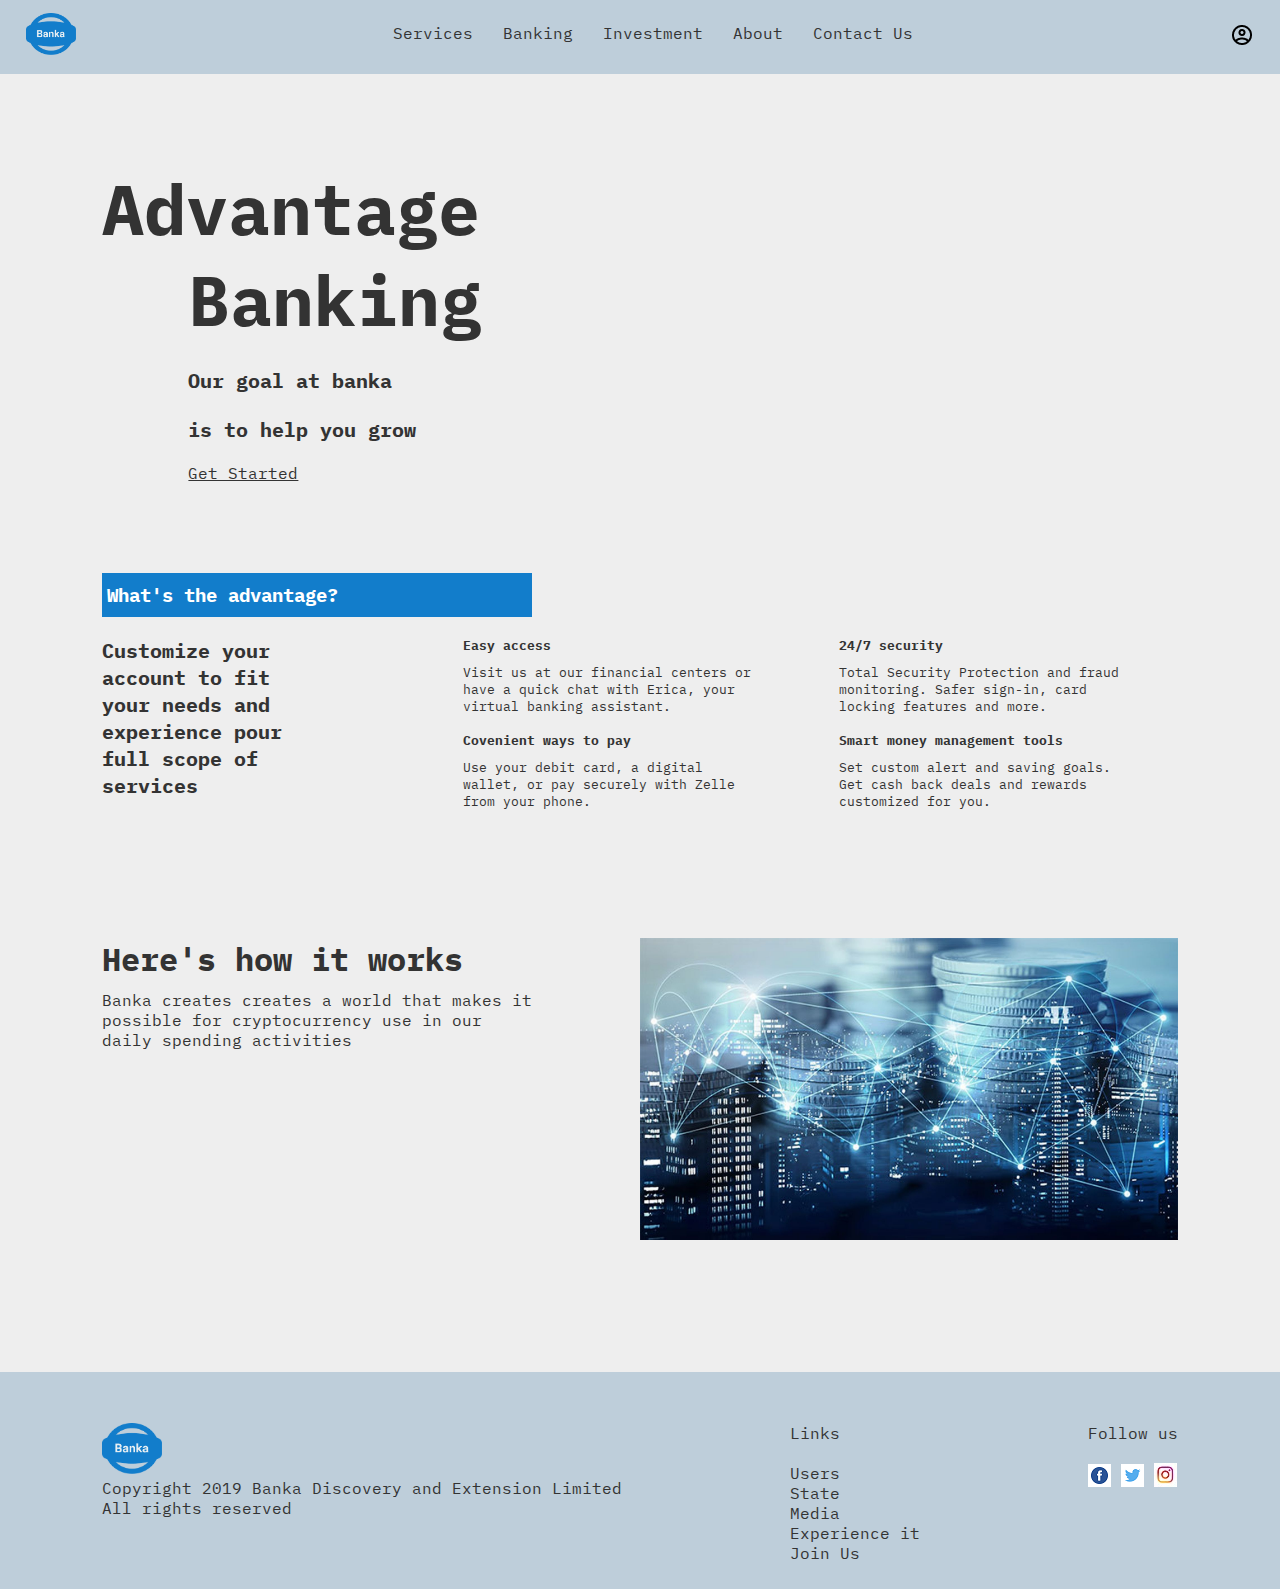
<file: index.html>
<!DOCTYPE html>
<html lang="en">

<head>
    <meta charset="UTF-8">
    <meta http-equiv="X-UA-Compatible" content="IE=edge">
    <meta name="viewport" content="width=device-width, initial-scale=1.0">
    <title>Homepage</title>
    <link rel="preconnect" href="https://fonts.gstatic.com">
    <link rel="stylesheet" type="text/css" href="./css/general.css">
    <link rel="stylesheet" href="./css/homepagecss.css">
    <link href="https://fonts.googleapis.com/css2?family=IBM+Plex+Mono:wght@300&display=swap" rel="stylesheet">

</head>

<body>
    <div class="auth w-full">
        <nav class="flex w-full justify-between">
            <div>
                <img src="./images/logo4.png" alt="" style=width:50px;>
            </div>
            <div class="navspan">
                <span><a href="">Services</a></span>
                <span><a href="">Banking</a></span>
                <span><a href="">Investment</a></span>
                <span><a href="">About</a></span>
                <span><a href="">Contact Us</a></span>
            </div>
            <div id="mySidenav"  class="sidenav">
                <a href="javascript:void(0)" class="closebtn" onclick="closeNav()">&times;</a>
                <a href="login.html"><img src="./images/accounticon.png" alt="" style=color:rgba(18,125,203,1);></a>
                <a href="#">Services</a>
                <a href="#">Banking</a>
                <a href="#">Investment</a>
                <a href="#">About</a>
            </div>
            <div class="menu">
                <span style="font-size:30px;cursor:pointer" onclick="openNav()">&#9776; </span>
            </div>
            <div class="dash">
                <a href="./login/index.html"><img src="./images/accounticon.png" alt="" style=color:rgba(18,125,203,1);></a>
            </div>
        </nav>

        <div class="form-sec w-full">
            <h1>Advantage</h1>
            <h1 class="h1">Banking</h1>
            <h6 class="h1">Our goal at banka</h6>
            <h6 class="h1">is to help you grow</h6>
            <br>
            <h7 class="h1 h2"><a href="signup.html">Get Started</a></h6>
        </div>

        <div class="custom">
            <h3>What's the advantage?</h3>
            <br>
            <div class="custom-sec flex justify-between">
                <div class="custom-1">
                    <p>Customize your account to fit your needs and experience pour full scope of services</p>
                </div>
                <div class="custom-2 flex">
                    <div class="custom-3">
                        <h4>Easy access</h4>
                        <p>Visit us at our financial centers or have a quick chat with Erica, your virtual banking
                            assistant. </p>
                        <br>
                        <h4>Covenient ways to pay</h4>
                        <p>Use your debit card, a digital wallet, or pay securely with Zelle from your phone.</p>
                    </div>
                    <div class="custom-3">
                        <h4>24/7 security</h4>
                        <p>Total Security Protection and fraud monitoring. Safer sign-in, card locking features and
                            more.</p>
                        <br>
                        <h4>Smart money management tools</h4>
                        <p>Set custom alert and saving goals. Get cash back deals and rewards customized for you.</p>
                    </div>
                </div>
            </div>
        </div>

        <div class="work flex justify-between">
            <div class="work-sec">
                <h1>Here's how it works</h1>
                <p>Banka creates creates a world that makes it possible for cryptocurrency use in our daily spending
                    activities</p>
            </div>
            <div class="work-img">
                <img src="./images/bg7.jpg" alt="">
            </div>
        </div>

        <div class="footer flex justify-between">
            <div class="copyright">
                <img src="./images/logo4.png " style=width:60px>
                <br>
                <p>Copyright 2019 Banka Discovery and Extension Limited</p>
                <p>All rights reserved</p>
            </div>
            <div class="links">
                <ul>
                    <li>Links</li>
                    <br>
                    <li><a href="">Users</a></li>
                    <li><a href="">State</a></li>
                    <li><a href="">Media</a></li>
                    <li><a href="">Experience it</a></li>
                    <li><a href="">Join Us</a></li>
            </div>
            <div class="follow">
                <p>Follow us</p>
                <br>
                <span class="yogo"><a href="facebook.com"><img src="./images/facebook.png"></a></span>
                <span class="yogo"><a href="twitter.com"><img src="./images/twitter.png"></a></span>
                <span class="yogo"><a href="instagram.com"><img src="./images/instagram.jpg"><a href=""></a></span>
            </div>
        </div>
    </div>
    <script src="./javascript/index.js"></script>
</body>
</html>
</file>
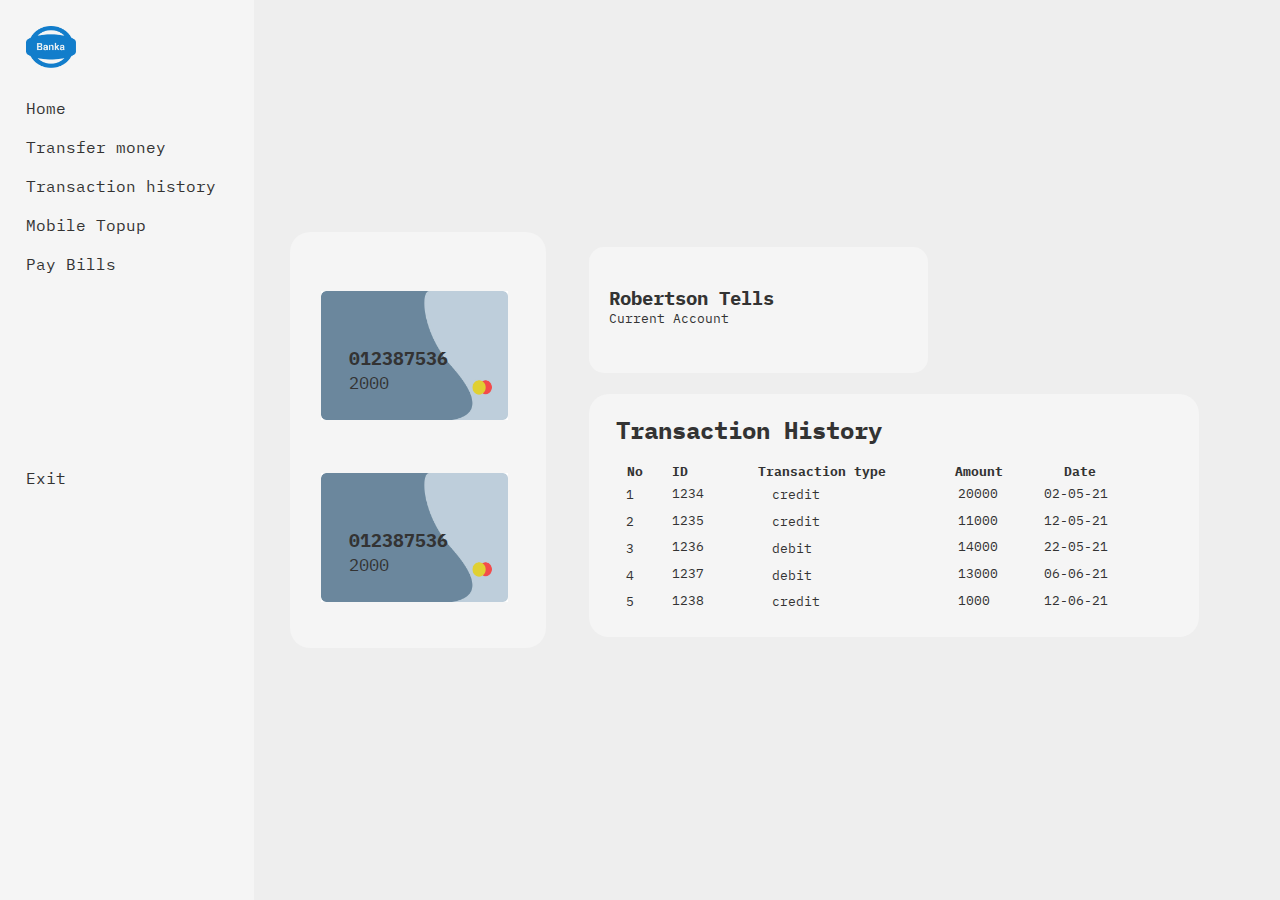
<file: dashboard/index.html>
<!DOCTYPE html>
<html lang="en">
<head>
    <meta charset="UTF-8">
    <meta http-equiv="X-UA-Compatible" content="IE=edge">
    <meta name="viewport" content="width=device-width, initial-scale=1.0">
    <title>Document</title>
    <link rel="preconnect" href="https://fonts.gstatic.com">
    <link rel="stylesheet" type="text/css" href="../css/general.css">
    <link rel="stylesheet" href="../css/dashboard.css">
    <link href="https://fonts.googleapis.com/css2?family=IBM+Plex+Mono:wght@300&display=swap" rel="stylesheet">
</head>
<body>
    <div class="auth w-full flex justify-between justify-center item-center ">
        <div class= "nav">
            <div>
                <img src="../images/logo4.png" alt="" style=width:50px;>
            </div>
            <div class="navbar flex">
                <a href="../index.html">Home</a>
                <a href="../transfer/index.html">Transfer money</a>
                <a href="../transaction/index.html">Transaction history</a>
                <a href="">Mobile Topup</a>
                <a href="">Pay Bills</a>
            </div>
            <div class="exit"> 
                <a href="../index.html">Exit</a>
            </div>
        </div>

        <div class="master-sec">   
            <div class="containt">  
                <div class="mastercard mastercard-2">
                    <h5>2080167895</h5>
                    <p>56,000</p>
                </div>
                <div class="mastercard mastercard-1">
                    <h5>2056971223</h5>
                    <p>24,000</p>
                </div>
                <div class="mastercard mastercard-1">
                    <h5>2056971223</h5>
                    <p>24,000</p>
                </div>
            </div>
        </div>

        <div class="transaction">
            <div class= "transact-det">
                <div class="transact-nam">
                    <h2>Robertson Tells</h2>
                    <p>Current Account</p>
                </div>
                <div class="transact-bal">
                    <h2></h2>
                    <p></p>
                </div>
            </div>

            <div class="transact-tab">
                <div class="transact flex justify-between">
                    <h2>Transaction History</h2>
                    <!-- <input type="text" placeholder="Search.."> -->
                </div>
                
                <div class="transact-his">
                    <table>
                        <thead>
                            <tr>
                                <th>No</th>
                                <th>ID</th>
                                <th>Transaction type</th>
                                <th>Amount</th>
                                <th>Date</th>
                            </tr>
                        </thead>
                        <tbody>
                            <tr>                 
                                <td class="no">1</td>
                                <td>043444</td>
                                <td class="alert">credit</td>
                                <td>43,000</td>
                                <td>06-20-21</td>
                            </tr>
                            <tr>
                                <td class="no">2</td>                                    
                                <td>018238</td>
                                <td class="alert">debit</td>
                                <td>24,333</td>
                                <td>06-12-21</td>
                            </tr>
                            <tr>
                                <td class="no">3</td>
                                <td>082937</td>
                                <td class="alert">debit</td>
                                <td>12,400</td>
                                <td>06-01-21</td>
                            </tr>
                            <tr>
                                <td class="no">4</td>
                                <td>024578</td>
                                <td class="alert">credit</td>
                                <td>23,000</td>
                                <td>05-23-21</td>
                            </tr>
                            <tr>                                    
                                <td class="no">5</td>
                                <td>098945</td>
                                <td class="alert">debit</td>
                                <td>20,150</td>
                                <td>05-09-21</td>
                            </tr>
                        </tbody>
                    </table>
                </div>
            </div>
        </div>
    </div>
    <div class= "screen">
        <nav class="flex w-full justify-between">
            <div>
                <img src="../images/logo4.png" alt="" style=width:50px;>
            </div>
            <div id="mySidenav"  class="sidenav">
                <a href="javascript:void(0)" class="closebtn" onclick="closeNav()">&times;</a>
                <a href="../index.html">Home</a>
                <a href="../transfer/index.html">Transfer money</a>
                <a href="../transaction/index.html">Transaction history</a>
                <a href="#">Mobile topup</a>
                <a href="">Pay bills</a>
            </div>
            <div class="menu">
                <span style="font-size:30px;cursor:pointer" onclick="openNav()">&#9776; </span>
            </div>
        </nav>

        <div>
            <div class= "transact-dett">
                <div class="transact-contain flex">
                    <div class="transact-namm">
                        <h2>Robertson Tells</h2>
                        <p>Current Account</p>
                    </div>
                    <div class="transact-ball">
                        <h2></h2>
                        <p></p>
                    </div>
                </div>
            </div>
            
            <div class= "master-1">
            <div class="master-secc"> 
                <h2>My Account</h2>
                <div class="containt flex">
                    <div class="mastercardd">
                        <h5>2080167895</h5>
                        <p>56,000</p>
                    </div>
                    <div class="mastercardd">
                        <h5>2056971223</h5>
                        <p>24,000</p>
                    </div>
                </div>
            </div>
            </div>

            <div class="quick-action">
                <div class="quick-1">
                    <h2>History</h2>
                    <div class=" quick-2 flex justify-between">
                        <div class=" quick-3 flex justify-between">
                            <img src="../images/Ellipse 4.png" alt="" style= width:70px;height:50px;padding-right:10%;flex-shrink:0;>
                            <div class="quick-4">
                                <h4>Robertson Tells</h4>
                                <p>Credit</p>
                            </div>
                        </div>
                        <div>
                            $300
                        </div>
                    </div>
                    <div class=" quick-2 flex justify-between">
                        <div class=" quick-3 flex justify-between">
                            <img src="../images/Ellipse 5.png" alt="" style= width:70px;height:50px;padding-right:10%;flex-shrink:0;>
                            <div class="quick-4">
                                <h4>Elijah Mills</h4>
                                <p>Debit</p>
                            </div>
                        </div>
                        <div>
                            $300
                        </div>
                    </div>
                </div>
            </div>
        </div>

    </div>
    <script src="../javascript/index.js"></script>
</body>
</html>
</file>
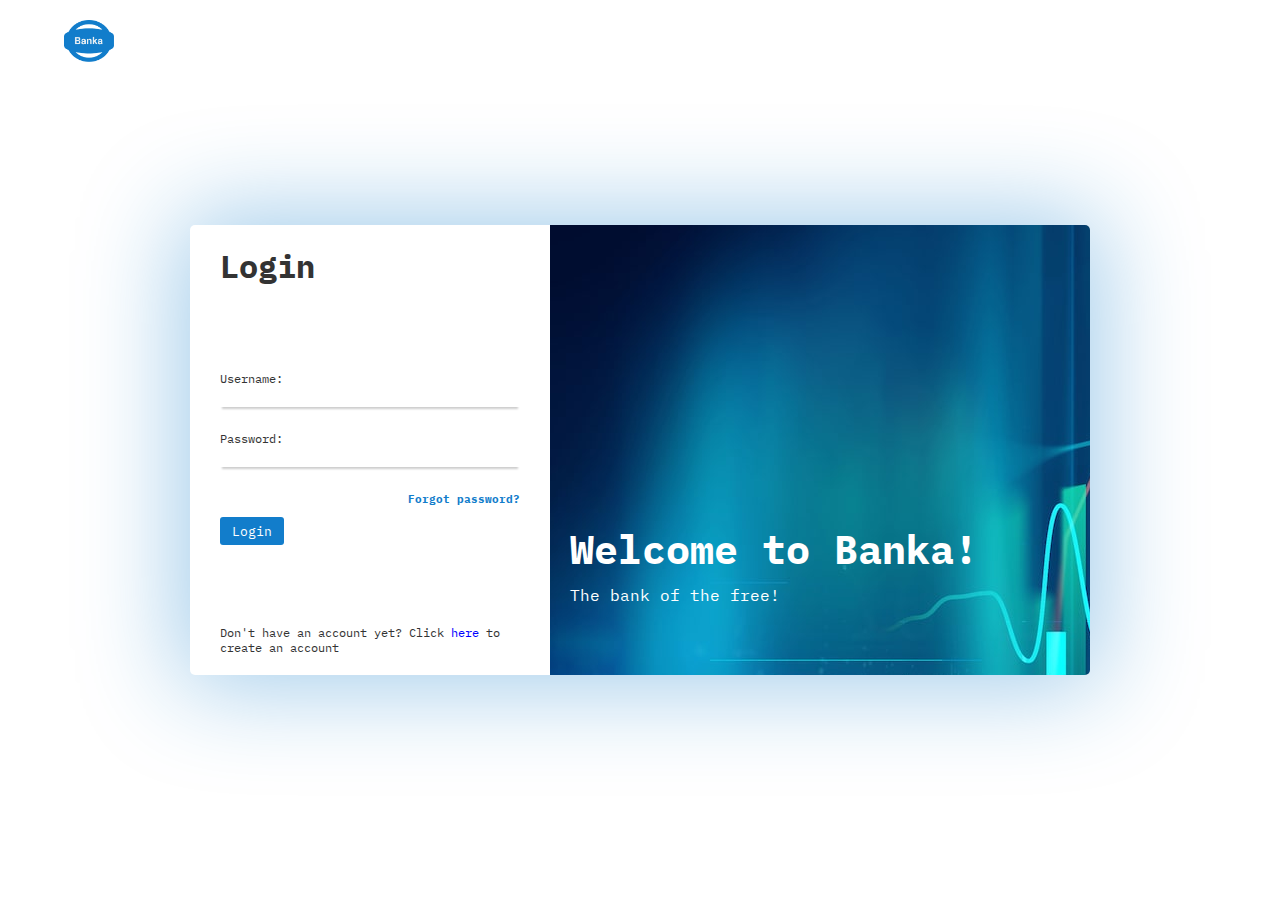
<file: login/index.html>
<!DOCTYPE html>
<html>

<head>
	<meta charset="UTF-8">
	<meta http-equiv="X-UA-Compatible" content="IE=edge">
	<meta name="viewport" content="width=device-width, initial-scale=1.0">
	<title>Banka</title>
	<link rel="preconnect" href="https://fonts.gstatic.com">
	<link href="https://fonts.googleapis.com/css2?family=IBM+Plex+Mono:wght@300&display=swap" rel="stylesheet">
	<link rel="stylesheet" type="text/css" href="../css/general.css">
	<link rel="stylesheet" type="text/css" href="../css/login-signup.css">
</head>

<body>
	<div class="auth flex-center w-full">
		<nav class="w-full">
			<div class="container">
				<img src="../images/logo4.png" style=width:50px;></a>
			</div>
		</nav>

		<div class="form-sec flex">
			<div class="form flex flex-col justify-between">

				<h1>Login</h1>

				<form class="sign w-full">
					<div class="input-sec">
						<label for="">Username:</label>
						<input type="text" name="text" class="input-type">
					</div>

					<div class="input-sec">
						<label for=""> Password:</label>
						<input type="password" name="password" class="input-type" id="myInput">
					</div>

					<div class="remember flex">
						<strong><a href="" class="primary-color">Forgot password?</a></strong>
					</div>

					<button class="btn">
						Login
					</button>
				</form>

				<p class="acct" style=font-size:12px;>Don't have an account yet? Click <a href="../signup/index.html"
						style=text-decoration:none;color:blue;>here</a> to create an account</p>


			</div>

			<div class="welcome h-full flex flex-col">
				<h1 class="text">Welcome to Banka!</h1>
				<p class="text">The bank of the free!</p>
			</div>
		</div>


	</div>
</body>

</html>
</file>
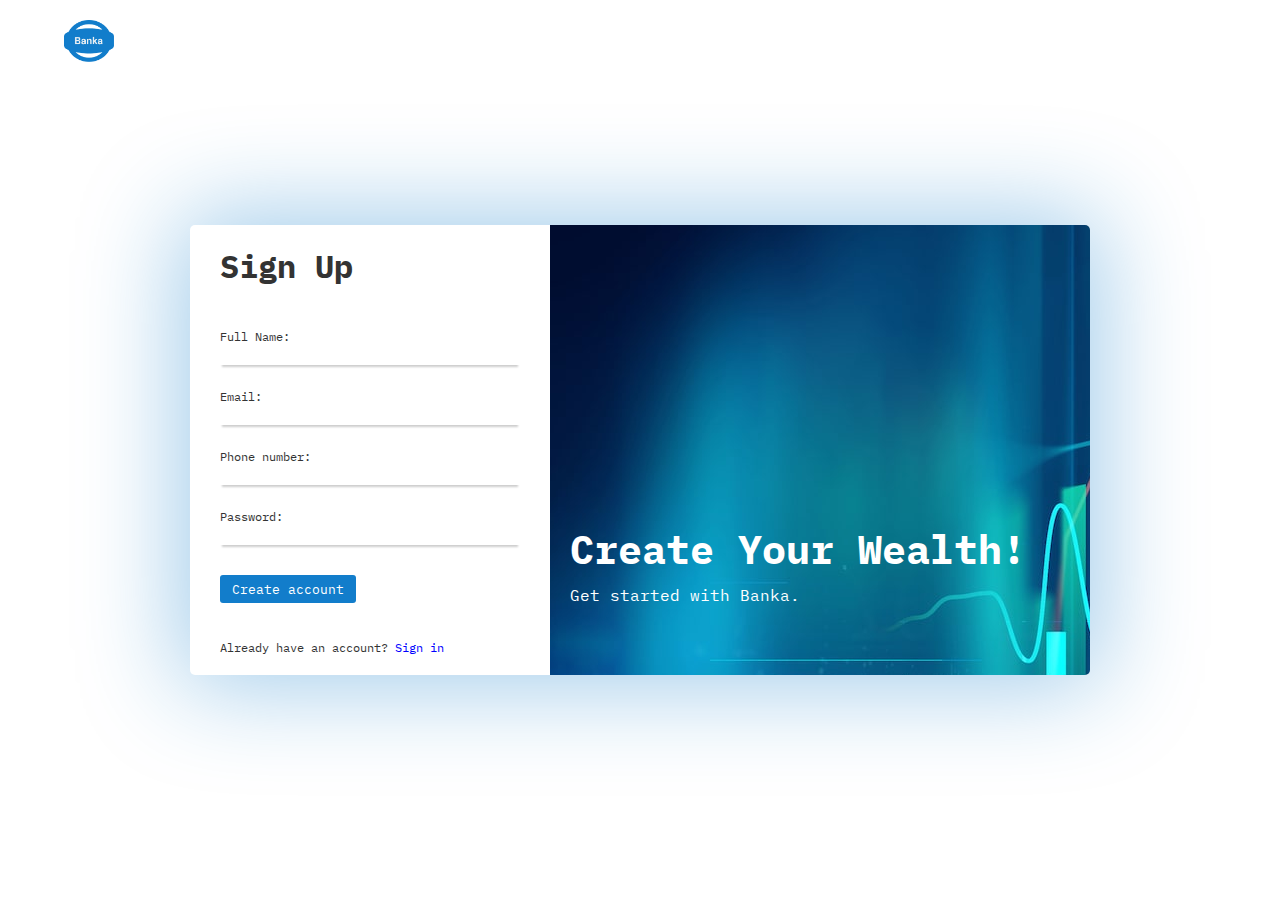
<file: signup/index.html>
<!DOCTYPE html>
<html>

<head>
	<meta charset="UTF-8">
	<meta http-equiv="X-UA-Compatible" content="IE=edge">
	<meta name="viewport" content="width=device-width, initial-scale=1.0">
	<title>Banka</title>
	<link rel="preconnect" href="https://fonts.gstatic.com">
	<link href="https://fonts.googleapis.com/css2?family=IBM+Plex+Mono:wght@300&display=swap" rel="stylesheet">
	<link rel="stylesheet" type="text/css" href="../css/general.css">
	<link rel="stylesheet" type="text/css" href="../css/login-signup.css">
</head>

<body>
	<div class="auth flex-center w-full">
		<nav class="w-full">
			<div class="container">
				<img src="../images/logo4.png" style=width:50px;></a>
			</div>
		</nav>

		<div class="form-sec flex">
			<div class="form flex flex-col justify-between">

				<h1>Sign Up</h1>

				<form class="sign w-full">
					<div class="input-sec">
						<label for="">Full Name:</label>
						<input type="text" name="text" class="input-type">
					</div>

					<div class="input-sec">
						<label for="">Email:</label>
						<input type="text" name="text" class="input-type">
					</div>

					<div class="input-sec">
						<label for="">Phone number:</label>
						<input type="textnum" name="password" class="input-type">
					</div>

					<div class="input-sec">
						<label for=""> Password:</label>
						<input type="textnum" name="password" class="input-type">
					</div>

					<button class="btn">
						Create account
					</button>
				</form>
				<p>Already have an account? <a style=color:blue; href="../login/index.html">Sign in</a></p>
			</div>

			<div class="welcome h-full flex flex-col">
				<h1 class="text">Create Your Wealth!</h1>
				<p class="text">Get started with Banka.</p>
			</div>
		</div>


	</div>
</body>

</html>
</file>
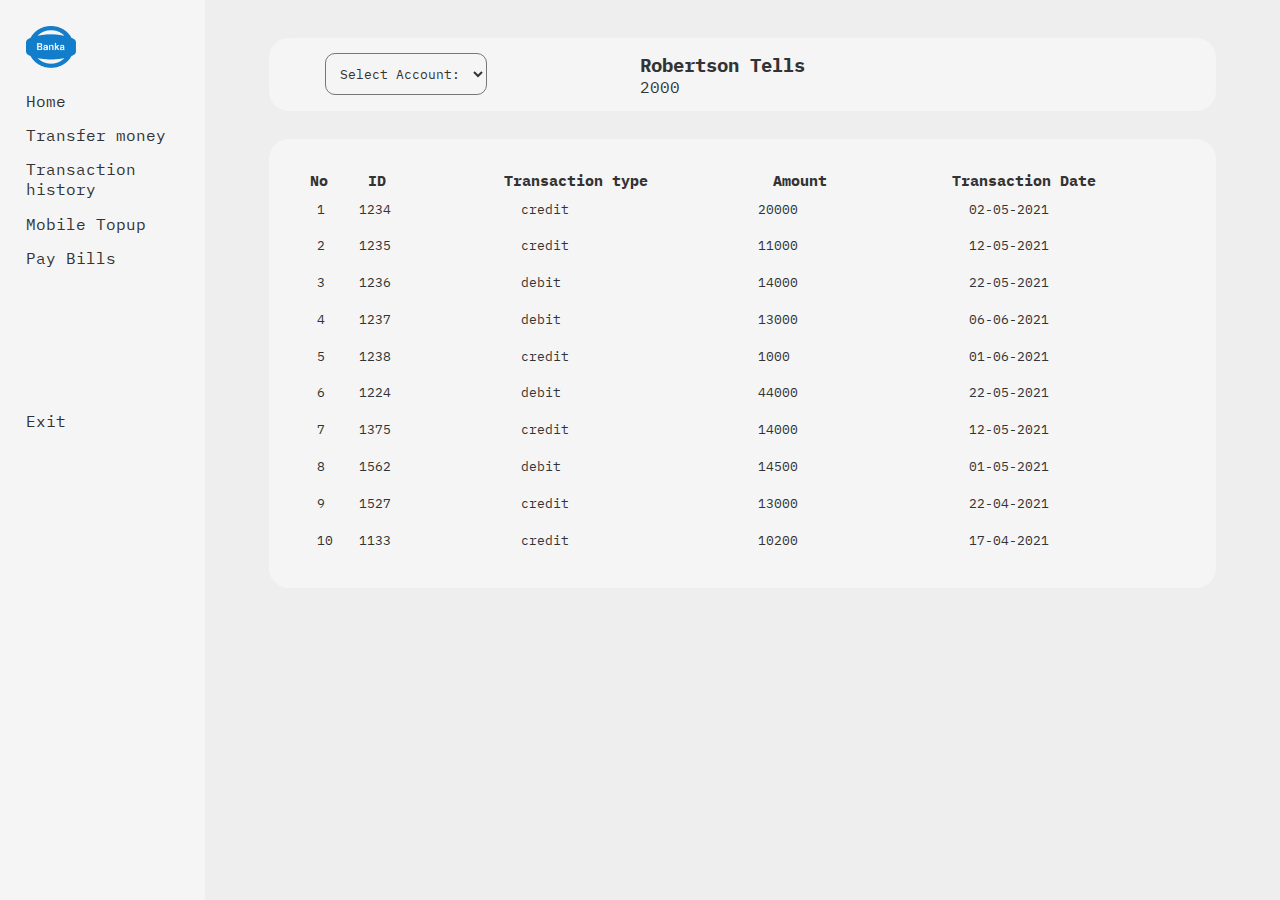
<file: transaction/index.html>
<!DOCTYPE html>
<html lang="en">
<head>
    <meta charset="UTF-8">
    <meta http-equiv="X-UA-Compatible" content="IE=edge">
    <meta name="viewport" content="width=device-width, initial-scale=1.0">
    <title>Transaction History</title>
    <link rel="preconnect" href="https://fonts.gstatic.com">
    <link rel="stylesheet" type="text/css" href="../css/general.css">
    <link rel="stylesheet" href="../css/transaction.css">
    <link href="https://fonts.googleapis.com/css2?family=IBM+Plex+Mono:wght@300&display=swap" rel="stylesheet">
</head>
<body>
    <div class="auth flex w-full justify-between">
        <nav class= "nav">
            <div>
                <img src="../images/logo4.png" alt="" style=width:50px;>
            </div>
            <div class="navbar flex">
                <a href="../index.html">Home</a>
                <a href="../transfer/index.html">Transfer money</a>
                <a href="../transaction/index.html">Transaction history</a>
                <a href="">Mobile Topup</a>
                <a href="">Pay Bills</a>
            </div>
            <div class="exit"> 
                <a href="../index.html">Exit</a>
            </div>
        </nav>
            
    

        <div id="transaction-history">
            <div class="trans flex">
                <div class="mySelect" style="width:200px;">
                    <select id="mySelectButton" class="sele">
                       <option value="0">Select Account:</option>
                       <option class="select-1" value="1">2080167895</option>
                       <option value="2">2056971223</option>
                       <option value="3">2014590012</option>
                    </select>
                </div>

                <div class="mastercard mastercard-1">
                    <h3></h3>
                    <p></p>
                </div>
            </div>
          

            <div class="transact-his">
                <table>
                    <thead>
                        <tr>
                            <th>No</th>
                            <th>ID</th>
                            <th>Transaction type</th>
                            <th>Amount</th>
                            <th>Transaction Date</th>
                        </tr>
                    </thead>
                    <tbody>
                      
                    </tbody>
                </table>
            </div>
        </div>
    </div>
    <div class= "screen w-full">
        <nav class="flex w-full justify-between">
            <div>
                <img src="../images/logo4.png" alt="" style=width:50px;>
            </div>
            <div id="mySidenav"  class="sidenav">
                <a href="javascript:void(0)" class="closebtn" onclick="closeNav()">&times;</a>
                <a href="../index.html">Home</a>
                <a href="#">Transfer money</a>
                <a href="#">Transaction history</a>
                <a href="#">Mobile topup</a>
                <a href="">Pay bills</a>
            </div>
            <div class="menu">
                <span style="font-size:30px;cursor:pointer" onclick="openNav()">&#9776; </span>
            </div>
        </nav>

        <div id="transaction-history">
            <div class="trans">
                <div class="mySelect" style="width:50%;">
                    <select id="mySelectButton" class="sele">
                       <option value="0">Select Account:</option>
                       <option class="select-1" value="1">2080167895</option>
                       <option value="2">2056971223</option>
                       <option value="3">2014590012</option>
                    </select>
                </div>

                <div class="mastercard mastercard-1">
                    <h3>Robert Tells</h3>
                    <p>2000</p>
                </div>
            </div>
        </div>

        <div class="quick-action">
            <div class="quick-1">
                <h2>History</h2>
                <div class=" quick-2 flex justify-between">
                    <div class=" quick-3 flex justify-between">
                        <img class="ellipse" src="../images/Ellipse 4.png" alt="" >
                        <div class="quick-4">
                            <h4>Robertson Tells</h4>
                            <p>Credit</p>
                        </div>
                    </div>
                    <div class="quick-no">
                        30300
                    </div>
                </div>
                <div class=" quick-2 flex justify-between">
                    <div class=" quick-3 flex justify-between">
                        <img class="ellipse" src="../images/Ellipse 5.png" alt="" >
                        <div class="quick-4">
                            <h4>Elijah Mills</h4>
                            <p>Debit</p>
                        </div>
                    </div>
                    <div class="quick-no">
                        1100
                    </div>
                </div>
                <div class=" quick-2 flex justify-between">
                    <div class=" quick-3 flex justify-between">
                        <img class="ellipse" src="../images/Ellipse 4.png" alt="" >
                        <div class="quick-4">
                            <h4>Union Plc</h4>
                            <p>Debit</p>
                        </div>
                    </div>
                    <div class="quick-no">
                        11200
                    </div>
                </div>
                <div class=" quick-2 flex justify-between">
                    <div class=" quick-3 flex justify-between">
                        <img class="ellipse" src="../images/Ellipse 5.png" alt="" >
                        <div class="quick-4">
                            <h4>Matthew Seun</h4>
                            <p>Debit</p>
                        </div>
                    </div>
                    <div class="quick-no">
                        23300
                    </div>
                </div>
            </div>
        </div>
    </div>
    </div>
    <script src="../javascript/transaction.js"></script>
</body>
</html>
</file>
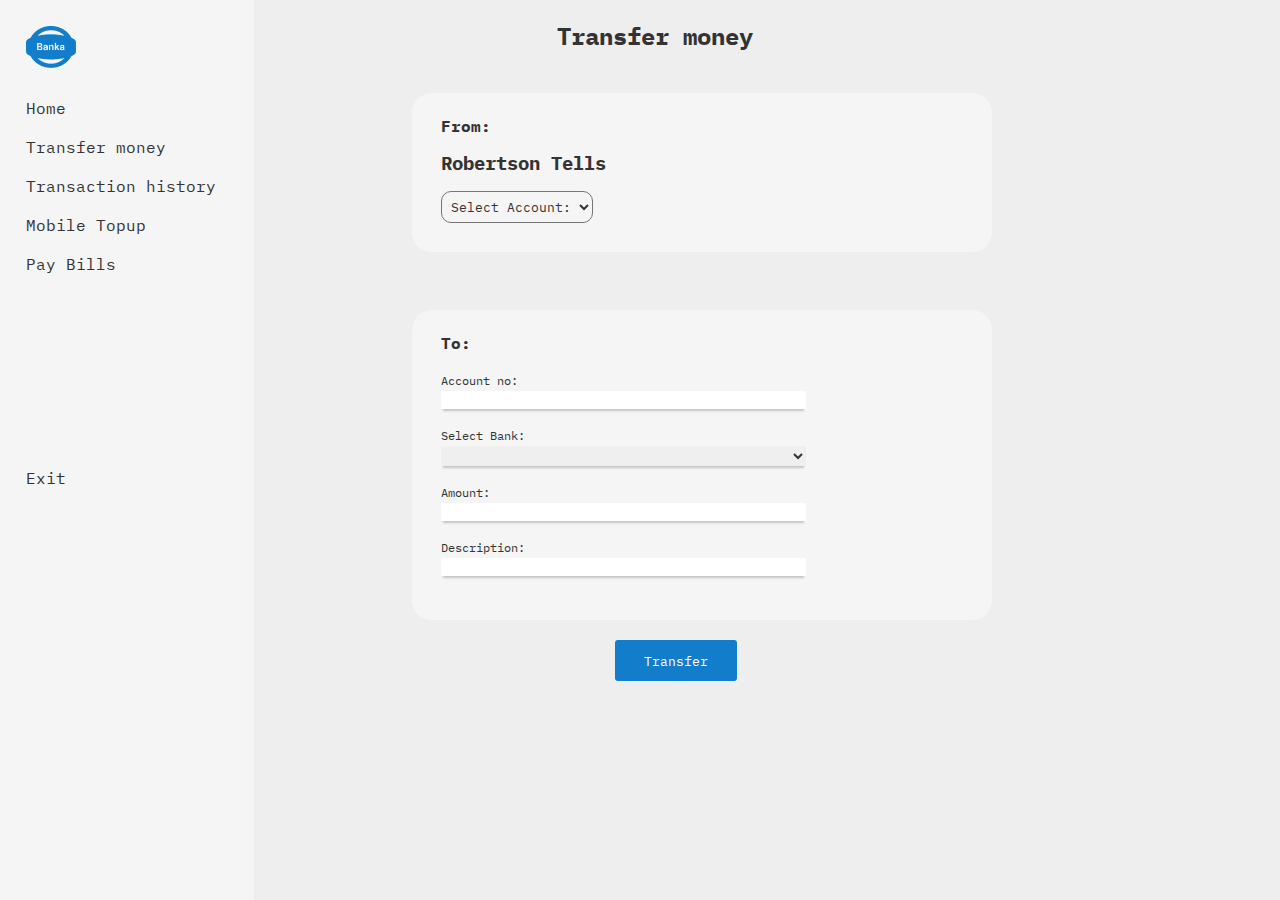
<file: transfer/index.html>
<!DOCTYPE html>
<html lang="en">
<head>
    <meta charset="UTF-8">
    <meta http-equiv="X-UA-Compatible" content="IE=edge">
    <meta name="viewport" content="width=device-width, initial-scale=1.0">
    <title>Transfer money</title>
    <link rel="preconnect" href="https://fonts.gstatic.com">
    <link rel="stylesheet" type="text/css" href="../css/general.css">
    <link rel="stylesheet" href="../css/transfer.css">
    <link href="https://fonts.googleapis.com/css2?family=IBM+Plex+Mono:wght@300&display=swap" rel="stylesheet">
</head>
<body>
  <div class="auth flex w-full">
        <nav class= "nav h-full">
            <div>
                <img src="../images/logo4.png" alt="" style=width:50px;>
            </div>
            <div class="navbar flex">
                <a href="../index.html">Home</a>
                <a href="">Transfer money</a>
                <a href="../transaction/index.html">Transaction history</a>
                <a href="">Mobile Topup</a>
                <a href="">Pay Bills</a>
            </div>
            <div class="exit"> 
                <a href="../index.html">Exit</a>
            </div>
        </nav>

        <div class="form-sec">
			<div class="form">

				<h2>Transfer money</h2>

				<form class="form-input">
					<div class="form-from">
						<h4>From:</h4>
                        <h3>Robertson Tells</h3>
						<select name="" id="" class="sele">
                            <option value="0">Select Account:</option>
                            <option value="1">2080167895</option>
                            <option value="2">2056971223</option>
                            <option value="3">2014590012</option>
                        </select>
					</div>

					<div class="form-to">
						<h4>To:</h4>
                        <div class="input-sec">
                            <label for="">Account no:</label>
						    <input type="text" class="input-type" id="myInput">
                        </div>
                        <div class="input-sec">
                            <label for="">Select Bank:</label>
                            <select name="" id="" class="input-type">
                                <option value=""></option>
                                <option value="">Banka</option>
                                <option value="">Access Bank</option>
                                <option value="">Fidelity Bank</option>
                                <option value="">First Bank</option>
                                <option value="">GTBank</option>
                                <option value="">Heritage Bank</option>
                                <option value="">Polaris Bank</option>
                                <option value="">StandardChartered</option>
                                <option value="">Sterling Bank</option>
                            </select>
                        </div>
                        <div class="input-sec">
                            <label for="">Amount:</label>
                            <input type="text" class="input-type">
                        </div>
                        <div class="input-sec">
                            <label for="">Description:</label>
                            <input type="text" class="input-type">
                        </div>
					</div>

					<button class="btn">
						Transfer
					</button>
				</form>
            </div>
        </div>
  </div>  
  <div class= "screen">
        <nav class="flex w-full justify-between">
            <div>
                <img src="../images/logo4.png" alt="" style=width:50px;>
            </div>
            <div id="mySidenav"  class="sidenav">
                <a href="javascript:void(0)" class="closebtn" onclick="closeNav()">&times;</a>
                <a href="../index.html">Home</a>
                <a href="#">Transfer money</a>
                <a href="#">Transaction history</a>
                <a href="#">Mobile topup</a>
                <a href="">Pay bills</a>
            </div>
            <div class="menu">
                <span style="font-size:30px;cursor:pointer" onclick="openNav()">&#9776; </span>
            </div>
        </nav>

        <div class="form-sec">
			<div class="form">

				<h2>Transfer money</h2>

				<form class="form-input">
					<div class="form-from">
						<h4>From:</h4>
                        <h3>Robertson Tells</h3>
						<select name="" id="" class="sele">
                            <option value="0">Select Account:</option>
                            <option value="1">2080167895</option>
                            <option value="2">2056971223</option>
                            <option value="3">2014590012</option>
                        </select>
					</div>

					<div class="form-to">
						<h4>To:</h4>
                        <div class="input-sec">
                            <label for="">Account no:</label>
						    <input type="text" class="input-type" id="myInput">
                        </div>
                        <div class="input-sec">
                            <label for="">Select Bank:</label>
                            <select name="" id="" class="input-type">
                                <option value=""></option>
                                <option value="">Banka</option>
                                <option value="">Access Bank</option>
                                <option value="">Fidelity Bank</option>
                                <option value="">First Bank</option>
                                <option value="">GTBank</option>
                                <option value="">Heritage Bank</option>
                                <option value="">Polaris Bank</option>
                                <option value="">StandardChartered</option>
                                <option value="">Sterling Bank</option>
                            </select>
                        </div>
                        <div class="input-sec">
                            <label for="">Amount:</label>
                            <input type="text" class="input-type">
                        </div>
                        <div class="input-sec">
                            <label for="">Description:</label>
                            <input type="text" class="input-type">
                        </div>
					</div>

					<button class="btn">
						Transfer
					</button>
				</form>
            </div>
        </div>
  </div>
  <script src="../javascript/transaction.js"></script>
</body>
</html>
</file>
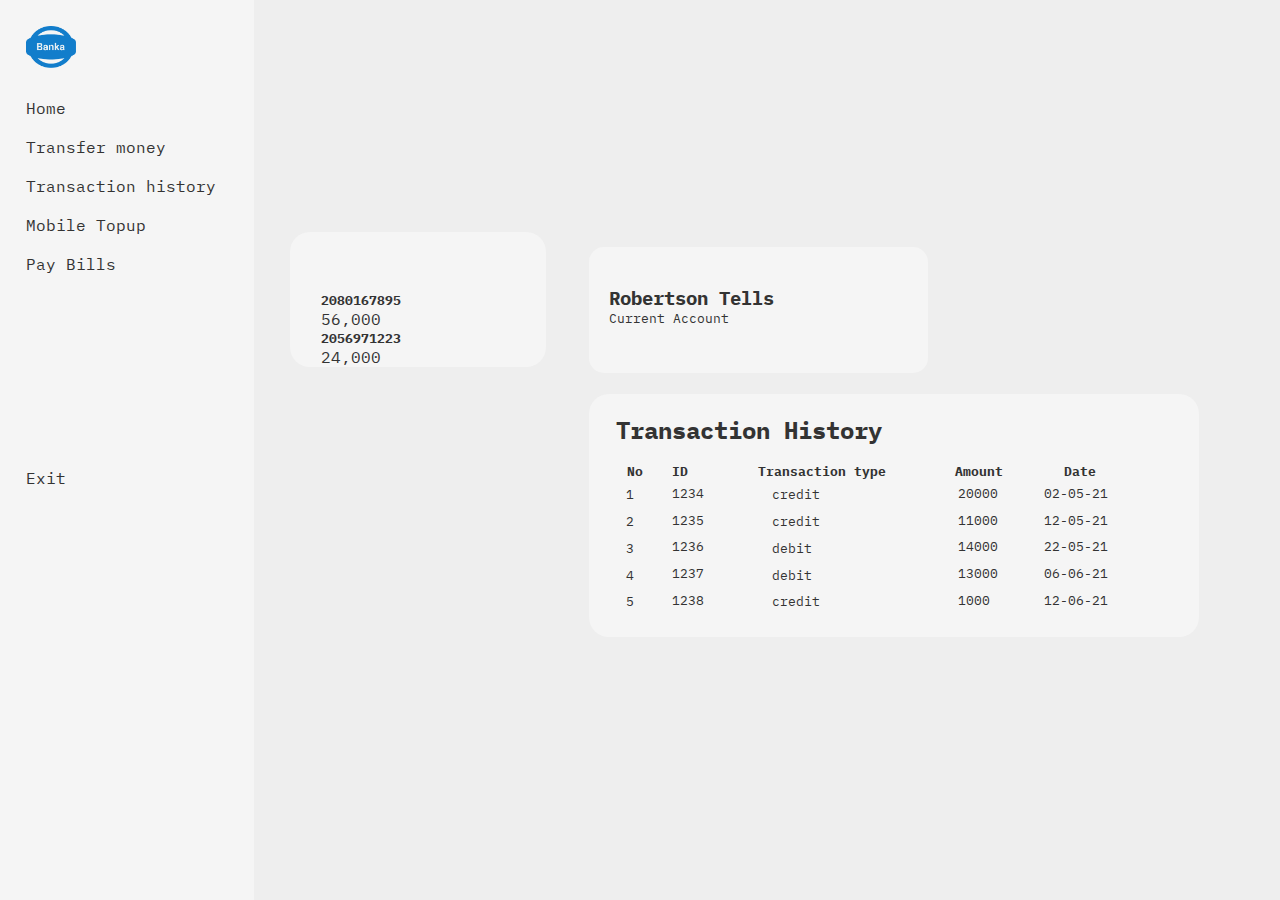
<file: dashboard.html>
<!DOCTYPE html>
<html lang="en">
<head>
    <meta charset="UTF-8">
    <meta http-equiv="X-UA-Compatible" content="IE=edge">
    <meta name="viewport" content="width=device-width, initial-scale=1.0">
    <title>Document</title>
    <link rel="preconnect" href="https://fonts.gstatic.com">
    <link rel="stylesheet" type="text/css" href="./css/general.css">
    <link rel="stylesheet" href="./css/dashboard.css">
    <link href="https://fonts.googleapis.com/css2?family=IBM+Plex+Mono:wght@300&display=swap" rel="stylesheet">
</head>
<body>
    <div class="auth w-full flex justify-between justify-center item-center ">
        <div class= "nav">
            <div>
                <img src="./images/logo4.png" alt="" style=width:50px;>
            </div>
            <div class="navbar flex">
                <a href="index.html">Home</a>
                <a href="">Transfer money</a>
                <a href="">Transaction history</a>
                <a href="">Mobile Topup</a>
                <a href="">Pay Bills</a>
            </div>
            <div class="exit"> 
                <a href="index.html">Exit</a>
            </div>
        </div>

        <div class="master-sec">   
            <div class="containt">  
                <div class="mastercard">
                    <h5>2080167895</h5>
                    <p>56,000</p>
                </div>
                <div class="mastercard">
                    <h5>2056971223</h5>
                    <p>24,000</p>
                </div>
            </div>
        </div>

        <div class="transaction">
            <div class= "transact-det">
                <div class="transact-nam">
                    <h2>Robertson Tells</h2>
                    <p>Current Account</p>
                </div>
                <div class="transact-bal">
                    <h2></h2>
                    <p></p>
                </div>
            </div>

            <div class="transact-tab">
                <div class="transact flex justify-between">
                    <h2>Transaction History</h2>
                    <!-- <input type="text" placeholder="Search.."> -->
                </div>
                
                <div class="transact-his">
                    <table>
                        <thead>
                            <tr>
                                <th>No</th>
                                <th>ID</th>
                                <th>Transaction type</th>
                                <th>Amount</th>
                                <th>Date</th>
                            </tr>
                        </thead>
                        <tbody>
                            <tr>                 
                                <td class="no">1</td>
                                <td>043444</td>
                                <td class="alert">credit</td>
                                <td>43,000</td>
                                <td>06-20-21</td>
                            </tr>
                            <tr>
                                <td class="no">2</td>                                    
                                <td>018238</td>
                                <td class="alert">debit</td>
                                <td>24,333</td>
                                <td>06-12-21</td>
                            </tr>
                            <tr>
                                <td class="no">3</td>
                                <td>082937</td>
                                <td class="alert">debit</td>
                                <td>12,400</td>
                                <td>06-01-21</td>
                            </tr>
                            <tr>
                                <td class="no">4</td>
                                <td>024578</td>
                                <td class="alert">credit</td>
                                <td>23,000</td>
                                <td>05-23-21</td>
                            </tr>
                            <tr>                                    
                                <td class="no">5</td>
                                <td>098945</td>
                                <td class="alert">debit</td>
                                <td>20,150</td>
                                <td>05-09-21</td>
                            </tr>
                        </tbody>
                    </table>
                </div>
            </div>
        </div>
    </div>
    <div class= "screen">
        <nav class="flex w-full justify-between">
            <div>
                <img src="./images/logo4.png" alt="" style=width:50px;>
            </div>
            <div id="mySidenav"  class="sidenav">
                <a href="javascript:void(0)" class="closebtn" onclick="closeNav()">&times;</a>
                <a href="index.html">Home</a>
                <a href="#">Transfer money</a>
                <a href="#">Transaction history</a>
                <a href="#">Mobile topup</a>
                <a href="">Pay bills</a>
            </div>
            <div class="menu">
                <span style="font-size:30px;cursor:pointer" onclick="openNav()">&#9776; </span>
            </div>
        </nav>

        <div>
            <div class= "transact-dett">
                <div class="transact-contain flex">
                    <div class="transact-namm">
                        <h2>Robertson Tells</h2>
                        <p>Current Account</p>
                    </div>
                    <div class="transact-ball">
                        <h2></h2>
                        <p></p>
                    </div>
                </div>
            </div>
            
            <div class= "master-1">
            <div class="master-secc"> 
                <h2>My Account</h2>
                <div class="containt flex">
                    <div class="mastercardd">
                        <h5>2080167895</h5>
                        <p>56,000</p>
                    </div>
                    <div class="mastercardd">
                        <h5>2056971223</h5>
                        <p>24,000</p>
                    </div>
                </div>
            </div>
            </div>

            <div class="quick-action">
                <div class="quick-1">
                    <h2>History</h2>
                    <div class=" quick-2 flex justify-between">
                        <div class=" quick-3 flex justify-between">
                            <img src="./images/Ellipse 4.png" alt="" style= width:70px;height:50px;padding-right:10%;flex-shrink:0;>
                            <div class="quick-4">
                                <h4>Robertson Tells</h4>
                                <p>Credit</p>
                            </div>
                        </div>
                        <div>
                            $300
                        </div>
                    </div>
                    <div class=" quick-2 flex justify-between">
                        <div class=" quick-3 flex justify-between">
                            <img src="./images/Ellipse 5.png" alt="" style= width:70px;height:50px;padding-right:10%;flex-shrink:0;>
                            <div class="quick-4">
                                <h4>Elijah Mills</h4>
                                <p>Debit</p>
                            </div>
                        </div>
                        <div>
                            $300
                        </div>
                    </div>
                </div>
            </div>
        </div>

    </div>
    <script src="./javascript/index.js"></script>
</body>
</html>
</file>
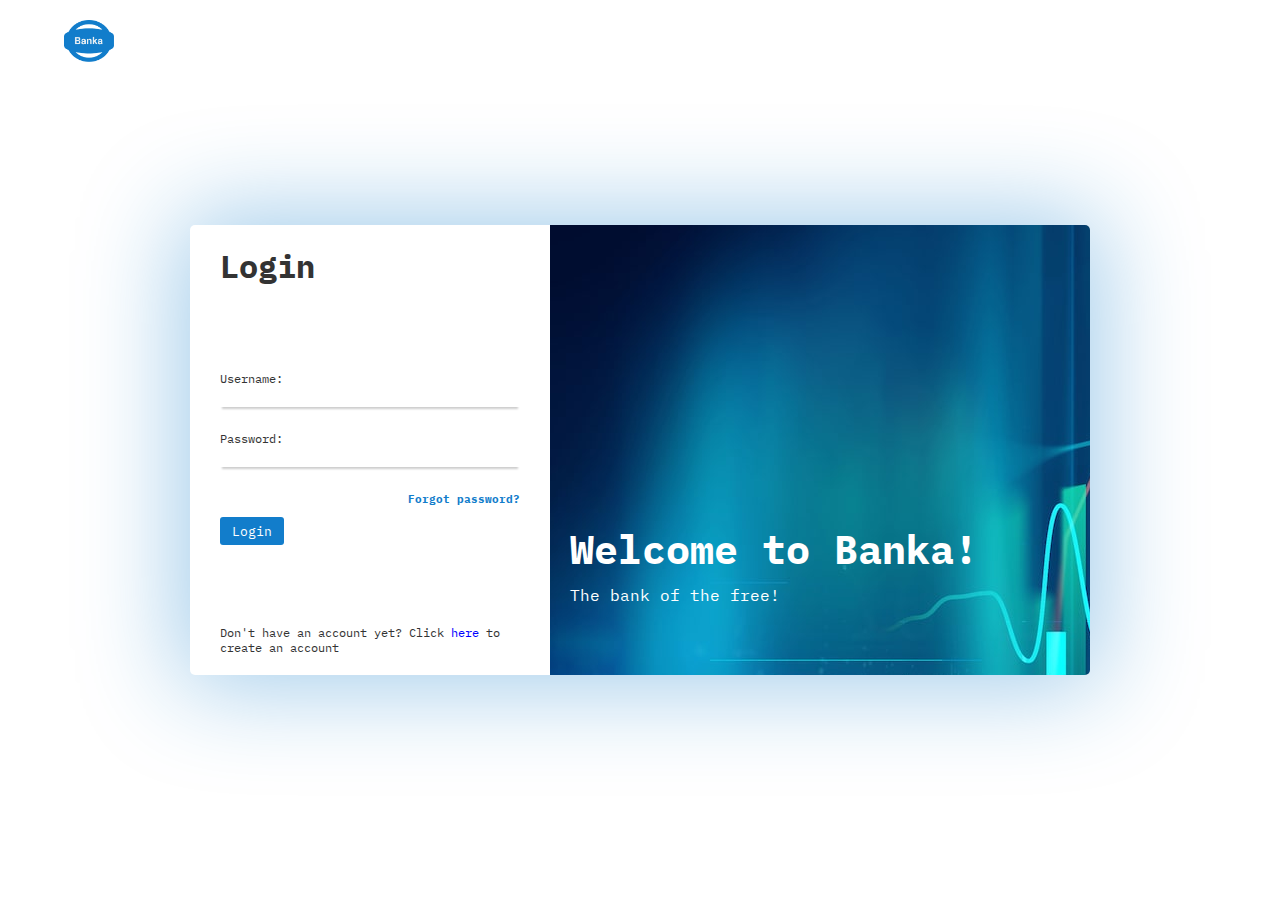
<file: login.html>
<!DOCTYPE html>
<html>

<head>
	<meta charset="UTF-8">
	<meta http-equiv="X-UA-Compatible" content="IE=edge">
	<meta name="viewport" content="width=device-width, initial-scale=1.0">
	<title>Banka</title>
	<link rel="preconnect" href="https://fonts.gstatic.com">
	<link href="https://fonts.googleapis.com/css2?family=IBM+Plex+Mono:wght@300&display=swap" rel="stylesheet">
	<link rel="stylesheet" type="text/css" href="./css/general.css">
	<link rel="stylesheet" type="text/css" href="./css/login-signup.css">
</head>

<body>
	<div class="auth flex-center w-full">
		<nav class="w-full">
			<div class="container">
				<img src="./images/logo4.png" style=width:50px;></a>
			</div>
		</nav>

		<div class="form-sec flex">
			<div class="form flex flex-col justify-between">

				<h1>Login</h1>

				<form class="sign w-full">
					<div class="input-sec">
						<label for="">Username:</label>
						<input type="text" name="text" class="input-type">
					</div>

					<div class="input-sec">
						<label for=""> Password:</label>
						<input type="password" name="password" class="input-type" id="myInput">
					</div>

					<div class="remember flex">
						<strong><a href="" class="primary-color">Forgot password?</a></strong>
					</div>

					<button class="btn">
						Login
					</button>
				</form>

				<p class="acct" style=font-size:12px;>Don't have an account yet? Click <a href="signup.html"
						style=text-decoration:none;color:blue;>here</a> to create an account</p>


			</div>

			<div class="welcome h-full flex flex-col">
				<h1 class="text">Welcome to Banka!</h1>
				<p class="text">The bank of the free!</p>
			</div>
		</div>


	</div>
</body>

</html>
</file>
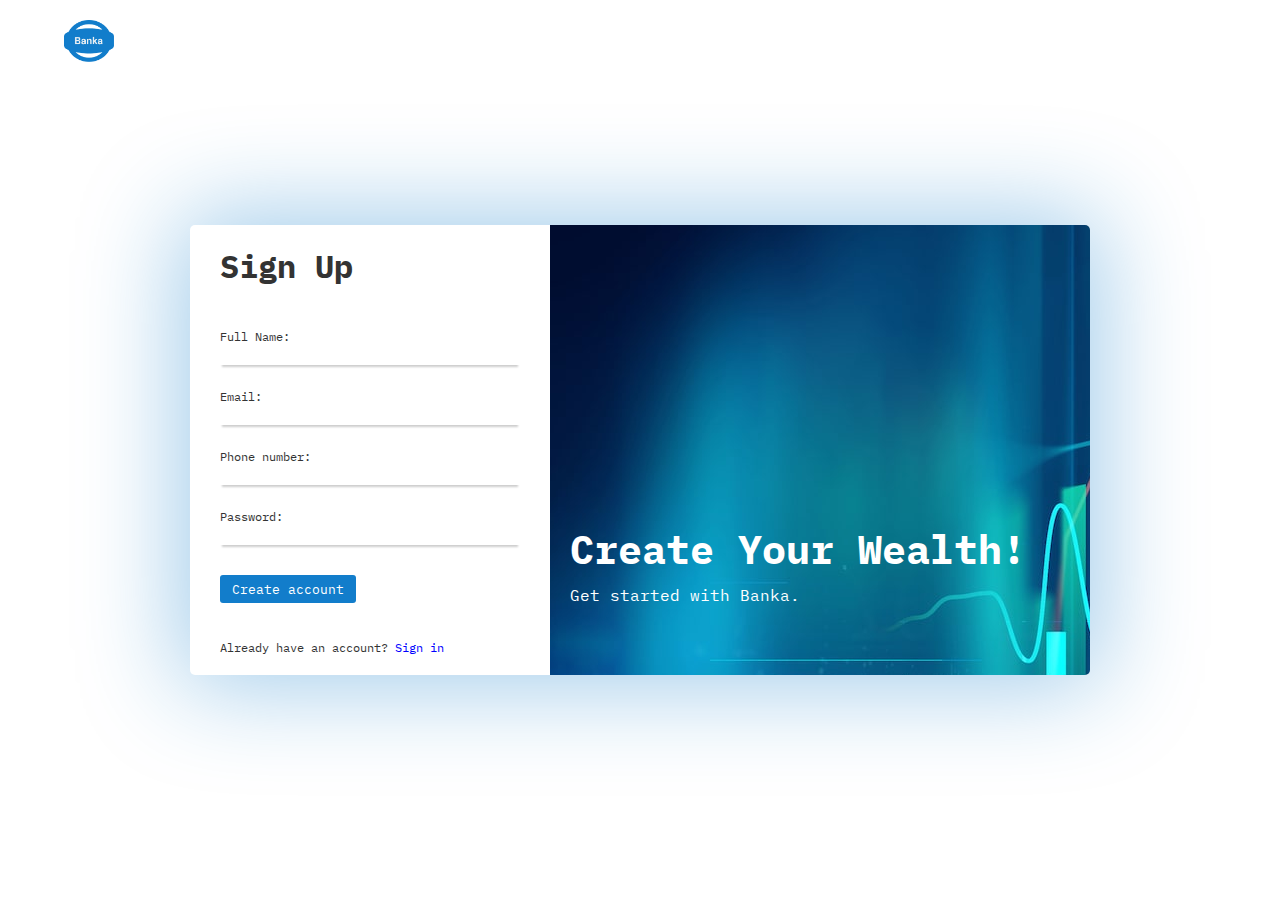
<file: signup.html>
<!DOCTYPE html>
<html>

<head>
	<meta charset="UTF-8">
	<meta http-equiv="X-UA-Compatible" content="IE=edge">
	<meta name="viewport" content="width=device-width, initial-scale=1.0">
	<title>Banka</title>
	<link rel="preconnect" href="https://fonts.gstatic.com">
	<link href="https://fonts.googleapis.com/css2?family=IBM+Plex+Mono:wght@300&display=swap" rel="stylesheet">
	<link rel="stylesheet" type="text/css" href="./css/general.css">
	<link rel="stylesheet" type="text/css" href="./css/login-signup.css">
</head>

<body>
	<div class="auth flex-center w-full">
		<nav class="w-full">
			<div class="container">
				<img src="./images/logo4.png" style=width:50px;></a>
			</div>
		</nav>

		<div class="form-sec flex">
			<div class="form flex flex-col justify-between">

				<h1>Sign Up</h1>

				<form class="sign w-full">
					<div class="input-sec">
						<label for="">Full Name:</label>
						<input type="text" name="text" class="input-type">
					</div>

					<div class="input-sec">
						<label for="">Email:</label>
						<input type="text" name="text" class="input-type">
					</div>

					<div class="input-sec">
						<label for="">Phone number:</label>
						<input type="textnum" name="password" class="input-type">
					</div>

					<div class="input-sec">
						<label for=""> Password:</label>
						<input type="textnum" name="password" class="input-type">
					</div>

					<button class="btn">
						Create account
					</button>
				</form>
				<p>Already have an account? <a style=color:blue; href="login.html">Sign in</a></p>
			</div>

			<div class="welcome h-full flex flex-col">
				<h1 class="text">Create Your Wealth!</h1>
				<p class="text">Get started with Banka.</p>
			</div>
		</div>


	</div>
</body>

</html>
</file>
<file: css/general.css>
:root {
  --primary: rgb(18, 125, 203);
}

*,
*::before,
*::after {
  font-family: "IBM Plex Mono", monospace;
  margin: 0;
  padding: 0;
  box-sizing: border-box;
  color: #333;
}

a {
  text-decoration: none;
}

.primary-color {
  color: var(--primary);
}

body {
  width: 100vw;
  min-height: 100vh;
}

li {
  list-style-type: none;
}

.flex {
  display: flex;
}

.item-center {
  align-items: center;
}

.justify-center {
  justify-content: center;
}

.justify-between {
  justify-content: space-between;
}

.flex-center {
  display: flex;
  justify-content: center;
  align-items: center;
}

.flex-row {
  flex-direction: row;
}

.flex-col {
  flex-direction: column;
}

.w-full {
  width: 100%;
}

.h-full {
  height: 100%;
}

.container {
  width: 90%;
  margin: auto;
}

@media screen and (max-width: 1500px) {
  .containerr {
    width: 1500px;
  }
}

.input-type {
  width: 100%;
  border: 0;
  box-shadow: 0 4px 2px -2px rgba(0, 0, 0, 0.2);
  margin-top: 2px;
}

.btn {
  outline: none;
  border: 0;
  background: var(--primary);
  color: white;
  padding: 5px 12px;
  border-radius: 3px;
}
</file>
<file: css/homepagecss.css>
.auth {
  height: 100vh;
  width: 100vw;
}

body {
  background: #eee;
  /* background: rgba(18, 125, 203, 1); */
  overflow-x: hidden;
}
nav {
  background: rgba(190, 206, 218, 1);
  margin-top: 0;
  padding: 1% 2%;
  overflow: hidden;
}
nav span {
  padding: 10px;
}
.navspan {
  padding: 10px 0 10px 0;
}
.dash {
  padding: 10px 0 10px 0;
}
.form-sec {
  padding: 7% 8%;
}
.form-sec h1 {
  font-size: 70px;
  font-weight: bolder;
}
.form-sec .h1 {
  padding-left: 8%;
}
.form-sec h6 {
  font-size: 20px;
  padding-top: 22px;
}
.form-sec .h2 {
  text-decoration: underline;
}
.custom {
  padding: 0 8%;
  width: 100%;
  overflow: hidden;
}
.custom h3 {
  padding: 10px 5px;
  background: rgba(18, 125, 203, 1);
  color: white;
  width: 40%;
}
.custom-1 {
  width: 20%;
  font-weight: bolder;
  font-size: 20px;
}
.custom-2 {
  flex-wrap: wrap;
  width: 70%;
  justify-content: space-around;
  font-size: 13px;
}
.custom-3 {
  width: 40%;
}
.custom-3 h4 {
  font-weight: bolder;
  margin-bottom: 10px;
}
.work {
  padding: 10% 8%;
  overflow: hidden;
}
.work-sec {
  width: 40%;
  margin-bottom: 10px;
}

.work-sec h1 {
  margin-bottom: 10px;
}

.work-img {
  width: 50%;
}
.work-img img {
  width: 100%;
  height: auto;
}
.footer {
  padding: 4% 8% 2% 8%;
  background: rgba(190, 206, 218, 1);
  color: white;
  overflow: hidden;
}
.yogo img {
  color: green;
}
@media screen and (min-width: 1001px) {
  .sidenav {
    display: none;
  }
  .menu {
    display: none;
  }
}
@media screen and (max-width: 1000px) {
  nav {
    /* flex-direction: column; */
    /* text-align: center; */
    flex-wrap: wrap;
    height: auto;
    padding: 20px;
    margin-right: 10px;
  }
  .navspan {
    display: none;
  }
  .dash {
    display: none;
  }

  .sidenav {
    height: 100%;
    width: 0;
    position: fixed;
    z-index: 1;
    top: 0;
    right: 0;
    background-color: rgba(190, 206, 218, 1);
    box-shadow: 0 0 100px 10px #818181;
    overflow-x: hidden;
    transition: 0.5s;
    padding-top: 60px;
  }

  .sidenav a {
    padding: 8px 8px 8px 20px;
    text-decoration: none;
    font-size: 20px;
    color: #818181;
    display: block;
    transition: 0.3s;
  }
  .sidenav a:hover {
    color: #f1f1f1;
  }
  .sidenav .closebtn {
    position: absolute;
    top: 0;
    right: 10px;
    font-size: 30px;
  }

  .form-sec {
    margin-top: 30px;
  }
  .form-sec h1 {
    font-size: 2em;
  }
  .form-sec h6 {
    font-size: 1em;
  }
  .custom-1 {
    width: 100%;
    padding-top: 35px;
    font-size: 1em;
  }
  .custom-2 {
    flex-direction: column;
    width: 100%;
  }
  .custom-3 {
    width: 100%;
    padding-top: 10px;
  }
  .custom-sec {
    flex-direction: column-reverse;
    height: auto;
    width: 100%;
  }
  .custom h3 {
    margin-top: 35px;
    width: 100%;
  }
  .work {
    flex-direction: column-reverse;
    padding-top: 130px;
  }
  .work-sec {
    width: 100%;
  }
  .work-img {
    width: 100%;
  }
  .work-sec h1 {
    font-size: 1.3em;
    padding-top: 30px;
  }
  .footer {
    flex-direction: column-reverse;
    height: auto;
    margin-top: 80px;
  }
}
</file>
<file: css/dashboard.css>
.auth {
  height: 100vh;
  width: auto;
  padding: 0 0 0 0;
  overflow: hidden;
}

body {
  background: #eee;
  /* background: rgba(18, 125, 203, 1); */
  overflow-x: hidden;
}

.nav {
  background: whitesmoke;
  padding: 2% 3% 1% 2%;
  height: 100vh;
}
.navbar {
  flex-direction: column;
  padding: 4% 0 3% 0;
}
.navbar a {
  padding-top: 10%;
}
.exit {
  padding-top: 99%;
}
.master-sec {
  width: 20vw;
  margin: 20% 1.5% 5% 2%;
  padding: 0.5% 0 5% 0;
  position: relative;
  min-height: 50vw;
  overflow: hidden;
}
.containt {
  background: whitesmoke;
  border-radius: 20px;
  position: absolute;
  width: 100%;
  /* margin: 5%; */
  padding: 23% 15% 0 12%;
  max-height: 65%;
  overflow-y: scroll;
}
.containt::-webkit-scrollbar {
  display: none;
}
.mastercard-1 {
  background: url(../images/mastercard.jpg) no-repeat;
  background-size: contain;
  padding: 30% 4% 40% 15%;
  /* background-size: 15vw; */
}
.mastercard-1 p {
  padding: 1% 0 3% 0%;
  font-size: 1.3vw;
}
.mastercard-1 h5 {
  font-size: 1.4vw;
}
.mastercard-2 {
  background: url(../images/mastercard.jpg) no-repeat;
  background-size: contain;
  padding: 30% 4% 40% 15%;
  /* background-size: 15vw; */
}
.mastercard-2 p {
  padding: 1% 0 3% 0%;
  font-size: 1.3vw;
}
.mastercard-2 h5 {
  font-size: 1.4vw;
}
table {
  width: 90%;
  padding-left: 5%;
}
tbody {
  padding: 3% 5% 3% 5%;
}
tr {
  padding: 1% 4% 2% 5%;
}
td {
  padding: 0.5% 0% 1% 4%;
  font-size: 1vw;
}
th {
  font-size: 1vw;
}
.transaction {
  width: 55%;
  margin: 5% 0 5% 0;
  padding: 3.7% 1% 5% 1%;
  overflow: hidden;
}
.transact-det {
  width: 50%;
  padding: 5% 2% 5% 3%;
  font-size: 1vw;
  background: whitesmoke;
  background-size: cover;
  border-radius: 15px;
  margin-bottom: 3%;
}
.transact-nam {
  padding: 1.5% 0 1% 0;
}
.transact-bal {
  padding: 2% 0 1% 0;
}
.transact-tab {
  width: 90%;
  padding: 3% 0 3% 0;
  background: whitesmoke;
  background-size: cover;
  border-radius: 20px;
}
.transact {
  padding: 0 2.5% 2.5% 4.5%;
}

td .transact-his {
  width: 100%;
  padding: 2% 0 0 0;
}
.transact-his p a {
  color: rgba(18, 125, 203, 1);
  padding-left: 85%;
}
.alert {
  padding: 0 0 0 12%;
}
.no {
  padding: 0 0.2% 0 1%;
}
@media screen and (min-width: 1001px) {
  .screen {
    display: none;
  }
}
@media screen and (max-width: 1000px) {
  .auth {
    display: none;
  }
  nav {
    background: rgba(190, 206, 218, 1);
    margin-top: 0;
    padding: 1% 2%;
    overflow: hidden;
    flex-wrap: wrap;
    height: auto;
    padding: 20px;
    margin-right: 10px;
  }
  .sidenav {
    height: 100%;
    width: 0;
    position: fixed;
    z-index: 1;
    top: 0;
    right: 0;
    background-color: rgba(190, 206, 218, 1);
    box-shadow: 0 0 100px 10px #818181;
    overflow-x: hidden;
    transition: 0.5s;
    padding-top: 60px;
  }

  .sidenav a {
    padding: 8px 8px 8px 20px;
    text-decoration: none;
    font-size: 20px;
    color: #818181;
    display: block;
    transition: 0.3s;
  }
  .sidenav a:hover {
    color: #f1f1f1;
  }
  .sidenav .closebtn {
    position: absolute;
    top: 0;
    right: 10px;
    font-size: 30px;
  }

  .transact-dett {
    width: 90%;
    margin: 15% 2%;
    align-items: center;
    align-content: center;
    justify-content: center;
    padding-left: 5%;
  }
  .transact-contain {
    justify-content: space-around;
    align-items: center;
    align-content: center;
    background: whitesmoke;
    padding: 5% 0 5% 0;
    border-radius: 20px;
    font-size: 2.5vw;
  }
  .master-1 {
    width: 90%;
    margin: 10% 2%;
    padding-left: 5%;
    overflow: hidden;
    align-items: center;
    align-content: center;
    justify-content: center;
  }
  .master-secc {
    width: 100%;
    background: whitesmoke;
    border-radius: 20px;
  }
  .master-secc h2 {
    margin-left: 5%;
    padding: 3% 0 0 33%;
    font-size: 3vw;
  }
  .containt {
    justify-content: center;
    padding: 5% 7% 10% 12%;
    margin: 0;
    position: relative;
  }
  .mastercardd {
    background: url(../images/mastercard.jpg) no-repeat;
    background-size: contain;
    padding: 10% 4% 6% 4%;
    /* background-size: 15vw; */
    overflow: hidden;
    width: 100%;
  }
  .mastercardd p {
    padding: 1% 0 3% 0;
    font-size: 1.8vw;
  }
  .mastercardd h5 {
    font-size: 2vw;
  }
  .quick-action {
    width: 90%;
    margin: 15% 2%;
    padding-left: 5%;
    overflow: hidden;
    align-items: center;
    align-content: center;
    justify-content: center;
  }
  .quick-1 {
    background: whitesmoke;
    border-radius: 21px;
  }
  .quick-2 {
    padding: 2% 4% 4% 2%;
  }
  .quick-4 {
    padding: 3% 0 3% 0;
  }
  .quick-1 h2 {
    margin-left: 5%;
    padding: 3% 0 5% 33%;
    font-size: 4vw;
  }
}
</file>
<file: css/login-signup.css>
.auth {
  /* height: 400px; */
  height: 100vh;
}

.auth nav {
  position: absolute;
  top: 0;
  padding: 20px 0;
}

.form-sec {
  width: 90%;
  max-width: 900px;
  height: 45vh;
  min-height: 450px;
  overflow: hidden;
  border-radius: 5px;
  box-shadow: 0 0 100px 10px rgba(18, 125, 203, 0.4);
}

.form-sec .form {
  width: 40%;
  padding: 20px 30px;
}

.form-sec .form .input-sec {
  width: 100%;
  margin-bottom: 20px;
}

.form-sec .form label {
  font-size: 0.75em;
}

.form-sec .form .btn {
  margin-top: 10px;
}

.form-sec .form .remember {
  justify-content: flex-end;
}

.form-sec .form .remember {
  justify-content: flex-end;
}

.form-sec .form .remember a {
  font-size: 0.7em;
}

.form-sec .welcome {
  background: url(../images/bg8.jpg) no-repeat;
  flex-grow: 1;
  padding: 0 20px;
  padding-bottom: 70px;
  justify-content: flex-end;
}

.form-sec .welcome h1 {
  font-size: 2.5em;
  margin-bottom: 10px;
}

.form-sec .welcome .text {
  color: white;
}
.form p {
  font-size: 12px;
}
@media screen and (max-width: 1000px) {
  .form-sec {
    flex-direction: column-reverse;
    height: auto;
    margin-top: 10%;
    box-shadow: 0 0 5px 2px rgba(18, 125, 203, 0.4);
  }
  .form-sec .form {
    width: 100%;
    padding: 20px;
    height: auto;
  }
  .form-sec .welcome {
    padding: 50px 10px 20px;
  }
  .welcome {
    padding: 20px;
    height: auto;
    width: 100%;
  }

  .sign {
    width: 100%;
    padding: 20px 0;
  }
  .form-sec .welcome h1 {
    font-size: 1.5em;
  }
  .form-sec .welcome p {
    font-size: 0.8em;
  }
}
@media screen and (max-width: 400px) {
  .form-sec {
    margin-top: 50px;
    box-shadow: 0 0 5px 2px rgba(18, 125, 203, 0.4);
  }
  nav {
    padding: 10px;
  }
  .form-sec .form {
    padding: 20px;
  }
  .form-sec .welcome {
    padding: 40px 10px 20px;
  }
  .form-sec .welcome h1 {
    font-size: 1.5em;
  }
  .form-sec .welcome h1 {
    font-size: 0.8em;
  }
}
</file>
<file: css/transaction.css>
.auth {
  height: 100vh;
  /* width: 100vw; */
}

body {
  background: #eee;
  /* background: rgba(18, 125, 203, 1); */
  overflow-x: hidden;
}

.nav {
  background: whitesmoke;
  padding: 2% 3% 1% 2%;
  height: 100vh;
}
.navbar {
  flex-direction: column;
  padding: 4% 0 3% 0;
}
.navbar a {
  padding-top: 10%;
}
.exit {
  padding-top: 99%;
}
.trans {
  margin-bottom: 3%;
  background: whitesmoke;
  padding: 1.5% 0% 1.5% 6%;
  border-radius: 20px;
}
.sele {
  background: whitesmoke;
  padding: 10px;
  border-radius: 10px;
}
.mastercard {
  padding-left: 10%;
  width: 100%;
}
#transaction-history {
  margin: 3% 5% 0 5%;
  width: 100%;
}

.transact-his {
  width: 100%;
}
table {
  background: whitesmoke;
  width: 100%;
  padding: 3% 3%;
  border-radius: 20px;
}
tbody td {
  padding: 1% 0 1% 2%;
  font-size: 1vw;
}
th {
  font-size: 1.2vw;
}

.alert {
  padding: 0 0 0 12%;
}
@media screen and (min-width: 1001px) {
  .screen {
    display: none;
  }
}
@media screen and (max-width: 1000px) {
  .body {
    overflow-x: hidden;
  }
  .auth {
    display: none;
  }
  nav {
    background: rgba(190, 206, 218, 1);
    margin-top: 0;
    padding: 1% 2%;
    overflow: hidden;
    flex-wrap: wrap;
    height: auto;
    padding: 20px;
    margin-right: 10px;
  }

  .sidenav {
    height: 100%;
    width: 0;
    position: fixed;
    z-index: 1;
    top: 0;
    right: 0;
    background-color: rgba(190, 206, 218, 1);
    box-shadow: 0 0 100px 10px #818181;
    overflow-x: hidden;
    transition: 0.5s;
    padding-top: 60px;
  }

  .sidenav a {
    padding: 8px 8px 8px 20px;
    text-decoration: none;
    font-size: 20px;
    color: #818181;
    display: block;
    transition: 0.3s;
  }
  .sidenav a:hover {
    color: #f1f1f1;
  }
  .sidenav .closebtn {
    position: absolute;
    top: 0;
    right: 10px;
    font-size: 30px;
  }
  .trans {
    width: 85%;
    margin: 10% 0 5% 2%;
    padding-left: 3%;
    display: flex;
  }
  .sele {
    background: whitesmoke;
    padding: 10px;
    border-radius: 10px;
  }
  .quick-action {
    width: 90%;
    margin: 8% 2%;
    padding-left: 5%;
    overflow: hidden;
    align-items: center;
    align-content: center;
    justify-content: center;
  }
  .quick-1 {
    background: whitesmoke;
    border-radius: 21px;
    padding: 0 5% 0 5%;
  }
  .quick-2 {
    padding: 2% 4% 4% 2%;
  }
  .quick-4 {
    padding: 3% 0 3% 0;
  }
  .quick-1 h2 {
    margin-left: 5%;
    padding: 3% 0 5% 33%;
    font-size: 4vw;
  }
  .ellipse {
    width: 40px;
    height: 40px;
    padding-right: 5%;
    flex-shrink: 0;
    margin-top: 4%;
  }
  .quick-no {
    padding-top: 2%;
  }
}
@media screen and (max-width: 400px) {
  body {
    overflow-x: hidden;
  }
  .screen {
    overflow-x: hidden;
  }
  .auth {
    overflow-x: hidden;
  }
  .trans {
    background: whitesmoke;
    flex-direction: column-reverse;
    width: 85%;
    margin-left: 3%;
    padding: 6% 0 10% 7%;
    border-radius: 20px;
  }
  .mastercard {
    padding: 0 0 5% 0;
    width: 100%;
  }
}
</file>
<file: css/transfer.css>
.auth {
  height: 100vh;
  /* width: 100vw; */
}

body {
  background: #eee;
  /* background: rgba(18, 125, 203, 1); */
  overflow-x: hidden;
}

.nav {
  background: whitesmoke;
  padding: 2% 3% 1% 2%;
  min-height: 100vh;
}
.navbar {
  flex-direction: column;
  padding: 4% 0 3% 0;
}
.navbar a {
  padding-top: 10%;
}
.exit {
  padding-top: 99%;
}
.form-sec {
  width: 60%;
  padding-left: 10%;
}
.form {
  width: 100%;
}
.form-from {
  background: whitesmoke;
  margin: 7% 0 10% 0;
  padding: 4% 5% 5% 5%;
  border-radius: 20px;
}
.sele {
  margin-top: 3%;
  background: whitesmoke;
  padding: 5px;
  border-radius: 10px;
}
.form-to {
  background: whitesmoke;
  padding: 4% 5% 5% 5%;
  border-radius: 20px;
}
.form-sec .form {
  width: 100%;
  padding: 20px 30px;
}
.form-sec .input-sec {
  margin-bottom: 15px;
  width: 70%;
}
.input-sec label {
  width: 100%;
  font-size: 0.75em;
}
.form-sec .form .btn {
  margin: 20px 0 0 35%;
  padding: 2% 5% 2% 5%;
}
h2 {
  margin: 0 0 0 25%;
}
h4 {
  margin-bottom: 3%;
}
@media screen and (min-width: 1001px) {
  .screen {
    display: none;
  }
}
@media screen and (max-width: 1000px) {
  .body {
    overflow-x: hidden;
  }
  .auth {
    display: none;
  }
  nav {
    background: rgba(190, 206, 218, 1);
    margin-top: 0;
    padding: 1% 2%;
    overflow: hidden;
    flex-wrap: wrap;
    height: auto;
    padding: 20px;
    margin-right: 10px;
  }

  .sidenav {
    height: 100%;
    width: 0;
    position: fixed;
    z-index: 1;
    top: 0;
    right: 0;
    background-color: rgba(190, 206, 218, 1);
    box-shadow: 0 0 100px 10px #818181;
    overflow-x: hidden;
    transition: 0.5s;
    padding-top: 60px;
  }

  .sidenav a {
    padding: 8px 8px 8px 20px;
    text-decoration: none;
    font-size: 20px;
    color: #818181;
    display: block;
    transition: 0.3s;
  }
  .sidenav a:hover {
    color: #f1f1f1;
  }
  .sidenav .closebtn {
    position: absolute;
    top: 0;
    right: 10px;
    font-size: 30px;
  }

  .form-sec {
    width: 80%;
    padding-left: 10%;
  }
  .form {
    width: 100%;
  }
  .form-from {
    background: whitesmoke;
    margin: 7% 0 10% 0;
    padding: 4% 5% 5% 10%;
    border-radius: 20px;
  }
  .sele {
    margin-top: 3%;
    background: whitesmoke;
    padding: 5px;
    border-radius: 10px;
  }
  .form-to {
    background: whitesmoke;
    padding: 4% 5% 5% 10%;
    border-radius: 20px;
  }
  .form-sec .form {
    width: 100%;
    padding: 20px 30px;
  }
  .form-sec .input-sec {
    margin-bottom: 15px;
    width: 80%;
    padding-left: 5%;
  }
  .input-sec label {
    width: 100%;
    font-size: 0.75em;
  }
  .form-sec .form .btn {
    margin: 20px 0 0 35%;
    padding: 2% 5% 2% 5%;
  }
  h2 {
    margin: 0 0 0 0%;
  }
  h4 {
    margin-bottom: 3%;
  }
}
@media screen and (max-width: 400px) {
  .form-sec {
    width: 95%;
    padding-left: 10%;
  }
}
</file>
